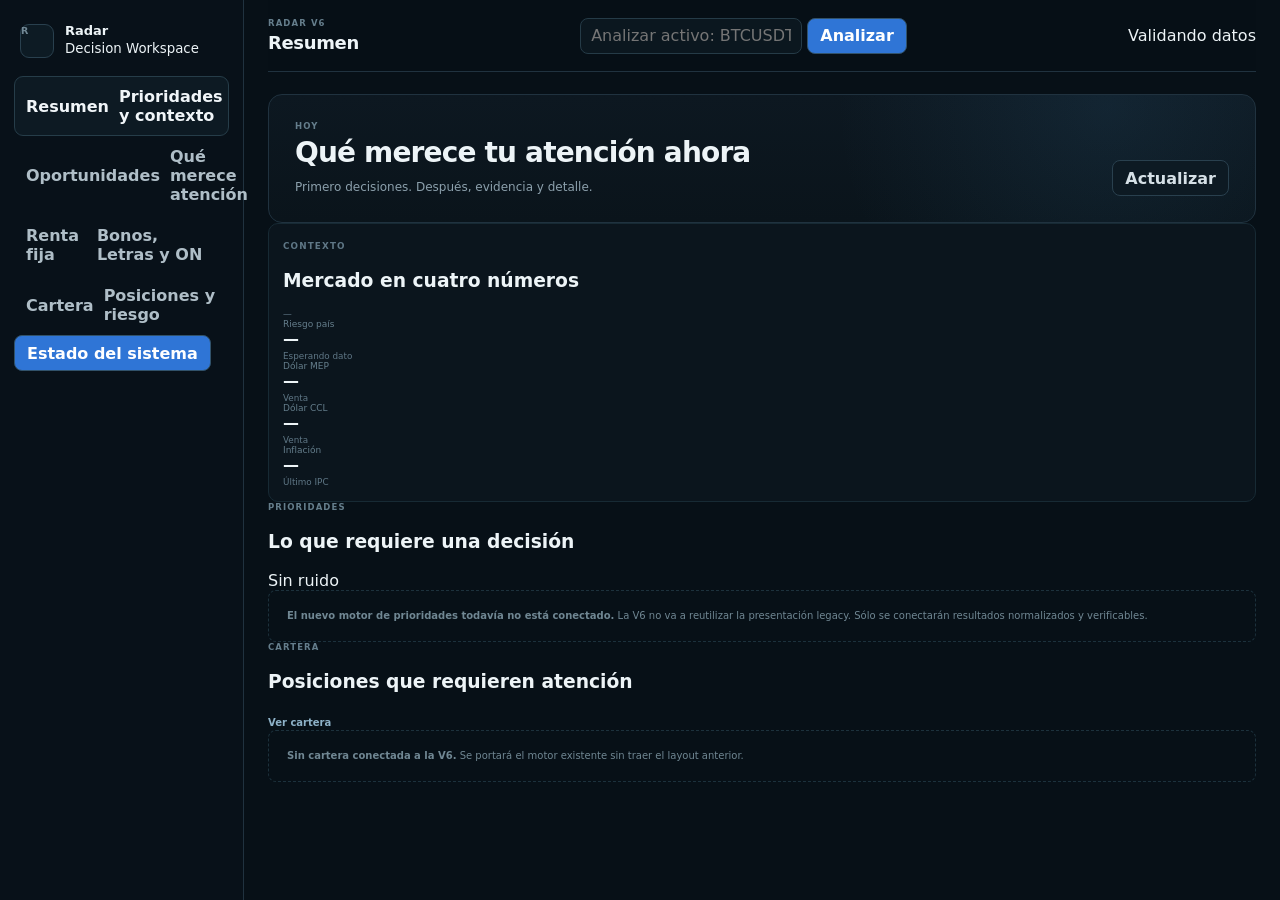
<file: v6/index.html>
<!doctype html>
<html lang="es">
<head>
  <meta charset="utf-8">
  <meta name="viewport" content="width=device-width,initial-scale=1">
  <title>Radar V6 · Decision Workspace</title>
  <link rel="stylesheet" href="/v6/styles.css">
</head>
<body>
  <div class="app">
    <aside class="sidebar">
      <div class="brand"><span class="brand-mark">R</span><div><b>Radar</b><small>Decision Workspace</small></div></div>
      <nav>
        <button class="nav-item active" data-view="overview">Resumen<span>Prioridades y contexto</span></button>
        <button class="nav-item" data-view="opportunities">Oportunidades<span>Qué merece atención</span></button>
        <button class="nav-item" data-view="fixed-income">Renta fija<span>Bonos, Letras y ON</span></button>
        <button class="nav-item" data-view="portfolio">Cartera<span>Posiciones y riesgo</span></button>
      </nav>
      <div class="sidebar-foot">
        <button id="systemStatusBtn" class="system-link">Estado del sistema</button>
      </div>
    </aside>

    <main>
      <header class="topbar">
        <div><span class="eyebrow">RADAR V6</span><h1 id="pageTitle">Resumen</h1></div>
        <form id="assetSearch" class="asset-search">
          <input id="assetSymbol" placeholder="Analizar activo: BTCUSDT, AAPL, GGAL, AE38">
          <button>Analizar</button>
        </form>
        <div id="dataState" class="data-state checking"><i></i><span>Validando datos</span></div>
      </header>

      <section id="overview" class="view active">
        <div class="hero">
          <div>
            <span class="eyebrow">HOY</span>
            <h2>Qué merece tu atención ahora</h2>
            <p>Primero decisiones. Después, evidencia y detalle.</p>
          </div>
          <button id="refreshOverview" class="secondary">Actualizar</button>
        </div>

        <section class="context-card">
          <div class="section-head"><div><span class="eyebrow">CONTEXTO</span><h3>Mercado en cuatro números</h3></div><span id="contextUpdated" class="muted">—</span></div>
          <div class="kpi-grid">
            <article class="kpi"><small>Riesgo país</small><strong id="riskValue">—</strong><span id="riskMeta">Esperando dato</span></article>
            <article class="kpi"><small>Dólar MEP</small><strong id="mepValue">—</strong><span id="mepMeta">Venta</span></article>
            <article class="kpi"><small>Dólar CCL</small><strong id="cclValue">—</strong><span id="cclMeta">Venta</span></article>
            <article class="kpi"><small>Inflación</small><strong id="inflationValue">—</strong><span id="inflationMeta">Último IPC</span></article>
          </div>
        </section>

        <section class="priority-card">
          <div class="section-head"><div><span class="eyebrow">PRIORIDADES</span><h3>Lo que requiere una decisión</h3></div><span class="muted">Sin ruido</span></div>
          <div id="priorityList" class="empty-state">
            <b>El nuevo motor de prioridades todavía no está conectado.</b>
            <span>La V6 no va a reutilizar la presentación legacy. Sólo se conectarán resultados normalizados y verificables.</span>
          </div>
        </section>

        <section class="portfolio-card">
          <div class="section-head"><div><span class="eyebrow">CARTERA</span><h3>Posiciones que requieren atención</h3></div><button class="text-button" data-go="portfolio">Ver cartera</button></div>
          <div id="portfolioAttention" class="empty-state compact">
            <b>Sin cartera conectada a la V6.</b>
            <span>Se portará el motor existente sin traer el layout anterior.</span>
          </div>
        </section>
      </section>

      <section id="opportunities" class="view">
        <div class="view-intro"><span class="eyebrow">OPORTUNIDADES</span><h2>Qué vale la pena mirar</h2><p>Un ranking corto, con razón, entrada, invalidación y evidencia.</p></div>
        <div class="empty-state"><b>Motor pendiente de portar.</b><span>No se mostrará una tabla de 15 columnas: sólo candidatos accionables.</span></div>
      </section>

      <section id="fixed-income" class="view">
        <div class="view-intro"><span class="eyebrow">RENTA FIJA</span><h2>Comparar instrumentos equivalentes</h2><p>Rendimiento, paridad, duration, liquidez y escenario por objetivo y horizonte.</p></div>
        <div class="empty-state"><b>Motor pendiente de portar.</b><span>Se reutilizarán los cálculos actuales, no la interfaz legacy.</span></div>
      </section>

      <section id="portfolio" class="view">
        <div class="view-intro"><span class="eyebrow">CARTERA</span><h2>Qué cambió y dónde está el riesgo</h2><p>Valor, P&amp;L, concentración y posiciones primero. Lo avanzado queda como drill-down.</p></div>
        <div class="empty-state"><b>Motor pendiente de portar.</b><span>Se conservarán movimientos y métricas, pero con una experiencia nueva.</span></div>
      </section>
    </main>
  </div>

  <dialog id="systemDialog">
    <div class="dialog-head"><div><span class="eyebrow">SISTEMA</span><h3>Salud de datos</h3></div><button id="closeSystem">Cerrar</button></div>
    <div id="systemChecks" class="system-checks">Validando…</div>
  </dialog>

  <script src="/v6/app.js"></script>
</body>
</html>
</file>
<file: v6/styles.css>
[hidden]{display:none!important}
:root{
 --bg:#071017;--panel:#0b151d;--panel2:#0e1b24;--line:#20323f;--line2:#172a34;
 --text:#edf4f7;--muted:#718895;--muted2:#58707f;--green:#73cda0;--red:#df8793;--amber:#d7b36d;--blue:#7fb8df;
 --r:12px;
}
*{box-sizing:border-box}
html,body{margin:0;min-height:100%;background:var(--bg);color:var(--text);font-family:Inter,ui-sans-serif,system-ui,-apple-system,Segoe UI,sans-serif}
button,input,select{font:inherit}
button{cursor:pointer}
.sidebar{
 position:fixed;inset:0 auto 0 0;width:244px;padding:18px 14px;border-right:1px solid var(--line);background:#081119;
 display:flex;flex-direction:column;z-index:20
}
.brand{display:flex;align-items:center;gap:11px;padding:4px 6px 18px}
.brand-mark{width:34px;height:34px;display:grid;place-items:center;border:1px solid #29404e;border-radius:9px;background:#0d1b24;color:#dce8ee;font-weight:800}
.brand b{display:block;font-size:13px}.brand span{display:block;margin-top:2px;color:var(--muted);font-size:9.5px}
.nav{display:flex;flex-direction:column;gap:6px}
.nav-item{
 width:100%;display:flex;align-items:center;gap:10px;padding:10px 11px;border:1px solid transparent;border-radius:9px;background:transparent;color:#afbec7;text-align:left
}
.nav-item:hover{background:#0b171f}.nav-item.active{border-color:#263d49;background:#0d1a23;color:#f0f5f8}
.nav-icon{width:24px;color:#6f8795;text-align:center}
.nav-item b{display:block;font-size:11.5px}.nav-item small{display:block;margin-top:2px;color:#647c8a;font-size:9px}
.sidebar-bottom{margin-top:auto}
.system-status{
 width:100%;display:flex;align-items:center;gap:9px;padding:10px;border:1px solid var(--line2);border-radius:9px;background:#09151c;color:#a9bac4;text-align:left
}
.system-status i{width:7px;height:7px;border-radius:50%;background:#758b98}
.system-status.ok i{background:var(--green)}.system-status.bad i{background:var(--red)}.system-status.warn i{background:var(--amber)}
.system-status b{display:block;font-size:10px}.system-status small{display:block;margin-top:2px;color:var(--muted2);font-size:8.5px}
.version{padding:10px 4px 0;color:#4f6572;font-size:8.5px}
.app{margin-left:244px;min-height:100vh;padding:0 24px 36px}
.topbar{
 position:sticky;top:0;z-index:15;display:flex;align-items:center;justify-content:space-between;gap:20px;min-height:72px;
 border-bottom:1px solid var(--line);background:rgba(7,16,23,.93);backdrop-filter:blur(14px)
}
.eyebrow{display:block;color:#657e8c;font-size:8.5px;font-weight:750;letter-spacing:.13em}
.topbar h1{margin:4px 0 0;font-size:18px;letter-spacing:-.02em}
.quick-search{display:flex;gap:7px;min-width:min(560px,46vw)}
.quick-search input{flex:1}
input,select{
 min-height:36px;padding:0 10px;border:1px solid #253b47;border-radius:8px;background:#0b171f;color:#dce7ed;outline:none
}
input:focus,select:focus{border-color:#3a5b6d}
button{
 min-height:36px;padding:0 12px;border:1px solid #31526a;border-radius:8px;background:#2f75d6;color:white;font-weight:650
}
button.secondary{background:#0d1a23;border-color:#29404e;color:#d5e0e6}
button.text-button{min-height:auto;padding:0;border:0;background:transparent;color:#8eb2c8;font-size:10px}
button.icon-button{width:30px;height:30px;min-height:30px;padding:0;border:1px solid #29404e;background:#0b171f}
.view{display:none;padding-top:22px}.view.active{display:block}
.hero{
 display:flex;align-items:flex-end;justify-content:space-between;gap:24px;padding:26px;border:1px solid var(--line);border-radius:14px;
 background:radial-gradient(circle at 85% 10%,rgba(64,134,180,.12),transparent 32%),linear-gradient(180deg,#0d1821,#0a141b)
}
.hero h2{margin:5px 0 0;font-size:28px;letter-spacing:-.03em}.hero p{max-width:720px;margin:9px 0 0;color:#8ca0ac;font-size:12px;line-height:1.5}
.hero-actions{display:flex;align-items:center;gap:10px}.updated{color:var(--muted);font-size:9.5px}
.context-grid{display:grid;grid-template-columns:repeat(4,minmax(0,1fr));gap:10px;margin:14px 0}
.context-card,.portfolio-kpis article{
 padding:14px;border:1px solid var(--line2);border-radius:10px;background:var(--panel)
}
.context-card small,.portfolio-kpis small{display:block;color:#657e8c;font-size:9px}.context-card b,.portfolio-kpis b{display:block;margin-top:6px;font-size:21px}.context-card span,.portfolio-kpis span{display:block;margin-top:3px;color:#5f7786;font-size:8.8px}
.today-grid{display:grid;grid-template-columns:minmax(0,1.65fr) minmax(300px,.75fr);gap:12px;margin-top:12px}.today-grid.lower{grid-template-columns:1fr 1fr}
.panel{border:1px solid var(--line);border-radius:var(--r);background:var(--panel);overflow:hidden}
.panel-head{display:flex;align-items:flex-end;justify-content:space-between;gap:16px;padding:15px 16px;border-bottom:1px solid var(--line2)}
.panel-head h3{margin:3px 0 0;font-size:13px}.chip{display:inline-flex;align-items:center;min-height:24px;padding:0 8px;border:1px solid #29404e;border-radius:999px;color:#91a8b5;font-size:8.8px}.chip.muted{color:#687f8c}
.priority-list,.compact-list,.bond-list{padding:8px}
.priority-item,.compact-item,.bond-row{
 display:grid;align-items:center;gap:10px;width:100%;padding:10px;border:1px solid transparent;border-radius:8px;background:transparent;color:inherit;text-align:left
}
.priority-item{grid-template-columns:92px 100px minmax(0,1fr) 70px}.priority-item:hover,.compact-item:hover,.bond-row:hover{background:#0d1b23;border-color:#1d3440}
.state{font-size:8.5px;font-weight:750;letter-spacing:.04em}.state.buy{color:var(--green)}.state.sell{color:var(--red)}.state.watch{color:var(--amber)}
.asset b{display:block;font-size:11.5px}.asset small{display:block;margin-top:2px;color:var(--muted2);font-size:8px}
.reason{color:#8298a5;font-size:9.7px;line-height:1.45}.score{text-align:right}.score small{display:block;color:#5f7786;font-size:8px}.score b{display:block;margin-top:2px;font-size:13px}
.compact-item{grid-template-columns:90px minmax(0,1fr)}.compact-item b{font-size:10px}.compact-item span{color:#7e95a2;font-size:9.5px}
.bond-row{grid-template-columns:74px repeat(4,minmax(64px,.7fr)) minmax(0,1.4fr)}.bond-row small{display:block;color:#5e7685;font-size:8px}.bond-row b{display:block;margin-top:2px;font-size:10.5px}.bond-row .reason{font-size:9px}
.empty-state{padding:18px;border:1px dashed #1c313c;border-radius:8px;color:#708793;font-size:10px;line-height:1.45}.empty-state.small{padding:13px}

.analysis-head,.portfolio-head{display:flex;align-items:flex-end;justify-content:space-between;gap:20px;margin-bottom:12px}
.asset-heading{display:flex;align-items:center;gap:8px}.asset-heading h2,.portfolio-head h2{margin:4px 0 0;font-size:24px;letter-spacing:-.025em}.portfolio-head p{margin:5px 0 0;color:#718894;font-size:10px}
.asset-price{display:flex;align-items:baseline;gap:10px;margin-top:4px}.asset-price b{font-size:22px}.asset-price span{font-size:10px;color:#7f96a3}
.analysis-tools{display:flex;gap:8px}
.analysis-layout{display:grid;grid-template-columns:minmax(0,1.8fr) minmax(320px,.7fr);gap:12px}
.chart-panel{min-height:570px}.chart-toolbar{display:flex;justify-content:space-between;align-items:center;padding:12px 14px;border-bottom:1px solid var(--line2);color:#78909e;font-size:9px}
.legend{display:flex;gap:10px;align-items:center}.legend i{width:16px;height:2px;display:inline-block}.l10{background:#8db6d0}.l55{background:#c5a96a}.l200{background:#8c75b8}
#assetChart{height:520px}
.decision-panel{padding:16px;border:1px solid var(--line);border-radius:var(--r);background:var(--panel)}
.decision-state{display:inline-flex;padding:6px 8px;border-radius:6px;background:#12202a;color:#94a8b4;font-size:9px;font-weight:750}.decision-state.buy{background:rgba(115,205,160,.09);color:var(--green)}.decision-state.sell{background:rgba(223,135,147,.09);color:var(--red)}.decision-state.watch{background:rgba(215,179,109,.09);color:var(--amber)}
.decision-score{display:flex;justify-content:space-between;align-items:end;margin-top:16px}.decision-score span{color:#617b8a;font-size:9px}.decision-score b{font-size:30px;letter-spacing:-.04em}
.decision-headline{margin:10px 0 14px;color:#b3c2ca;font-size:12px;line-height:1.5}
.decision-levels{display:grid;gap:8px}.decision-levels>div{padding:10px;border:1px solid var(--line2);border-radius:8px;background:#09151c}.decision-levels small{display:block;color:#607989;font-size:8px}.decision-levels b{display:block;margin-top:4px;font-size:10.5px}
.reason-section{margin-top:14px}.reason-section ul{margin:8px 0 0;padding-left:17px;color:#899faa;font-size:10px;line-height:1.55}
.analysis-actions{display:flex;gap:8px;margin-top:16px}.analysis-actions button{flex:1}
.error-banner{margin-bottom:12px;padding:12px;border:1px solid rgba(223,135,147,.28);border-radius:9px;background:rgba(223,135,147,.06);color:#dca0a8;font-size:10px}
.advanced{margin-top:12px;border:1px solid var(--line2);border-radius:10px;background:#09141b;overflow:hidden}.advanced summary{display:flex;justify-content:space-between;align-items:center;padding:14px 15px;list-style:none;cursor:pointer}.advanced summary::-webkit-details-marker{display:none}.advanced summary b{display:block;font-size:10.5px}.advanced summary small{display:block;margin-top:3px;color:#607887;font-size:8.5px}.advanced summary>span:last-child{color:#7896a7;font-size:9px}
.advanced-grid,.exposure-grid{display:grid;grid-template-columns:repeat(4,minmax(0,1fr));gap:8px;padding:12px;border-top:1px solid var(--line2)}.advanced-grid>div,.exposure-grid>div{padding:10px;border:1px solid var(--line2);border-radius:8px;background:#0b171f}.advanced-grid small,.exposure-grid small{display:block;color:#5f7887;font-size:8px}.advanced-grid b,.exposure-grid b{display:block;margin-top:4px;font-size:10.5px}
.bond-analysis .panel{padding-bottom:14px}.bond-metrics{display:grid;grid-template-columns:repeat(5,minmax(0,1fr));gap:8px;padding:14px}.bond-metrics>div{padding:12px;border:1px solid var(--line2);border-radius:8px;background:#0b171f}.bond-metrics small{display:block;color:#607887;font-size:8px}.bond-metrics b{display:block;margin-top:5px;font-size:14px}.bond-reading{margin:0 14px;padding:12px;border:1px solid #253a45;border-radius:8px;background:#09151c;color:#9eb0b9;font-size:10px;line-height:1.55}

.portfolio-kpis{display:grid;grid-template-columns:repeat(4,minmax(0,1fr));gap:10px;margin-bottom:12px}.table-wrap{overflow:auto}.portfolio-table{width:100%;border-collapse:collapse;min-width:850px}.portfolio-table th,.portfolio-table td{padding:11px 12px;border-bottom:1px solid #152832;text-align:left;font-size:9.5px}.portfolio-table th{color:#667f8e;background:#0a161d;font-size:8.5px}.portfolio-table td{color:#9cb0bb}.portfolio-table td b{color:#e0e9ed}.portfolio-table .positive{color:var(--green)}.portfolio-table .negative{color:var(--red)}.portfolio-table .status-pill{display:inline-flex;padding:5px 7px;border:1px solid #29404e;border-radius:999px;font-size:8px}.empty-cell{padding:22px!important;text-align:center!important;color:#667f8e!important}

dialog{padding:0;border:0;border-radius:12px;background:transparent;color:var(--text)}dialog::backdrop{background:rgba(0,0,0,.62);backdrop-filter:blur(3px)}.dialog-card{width:min(460px,92vw);padding:18px;border:1px solid #29404e;border-radius:12px;background:#0a151d}.dialog-head{display:flex;justify-content:space-between;align-items:flex-start;margin-bottom:14px}.dialog-head h3{margin:4px 0 0}.dialog-card label{display:block;margin-top:10px;color:#718895;font-size:9px}.dialog-card label input,.dialog-card label select{width:100%;margin-top:5px}.dialog-grid{display:grid;grid-template-columns:1fr 1fr;gap:8px}.dialog-actions{display:flex;justify-content:flex-end;gap:8px;margin-top:16px}

@media(max-width:1100px){
 .sidebar{width:210px}.app{margin-left:210px}
 .today-grid,.today-grid.lower,.analysis-layout{grid-template-columns:1fr}
 .context-grid,.portfolio-kpis{grid-template-columns:repeat(2,minmax(0,1fr))}
 .quick-search{min-width:380px}
}
@media(max-width:760px){
 .sidebar{position:static;width:auto;height:auto;border-right:0;border-bottom:1px solid var(--line)}
 .nav{display:grid;grid-template-columns:repeat(3,1fr)}.sidebar-bottom{display:none}.app{margin-left:0;padding:0 14px 24px}
 .topbar{position:static;align-items:flex-start;flex-direction:column;padding:14px 0}.quick-search{width:100%;min-width:0}
 .context-grid,.portfolio-kpis,.advanced-grid,.exposure-grid,.bond-metrics{grid-template-columns:1fr 1fr}
 .hero,.analysis-head,.portfolio-head{align-items:flex-start;flex-direction:column}
 .priority-item{grid-template-columns:76px 78px minmax(0,1fr)}.priority-item .score{display:none}
 .bond-row{grid-template-columns:70px 1fr 1fr}.bond-row>:nth-child(n+4){display:none}
}
</file>
